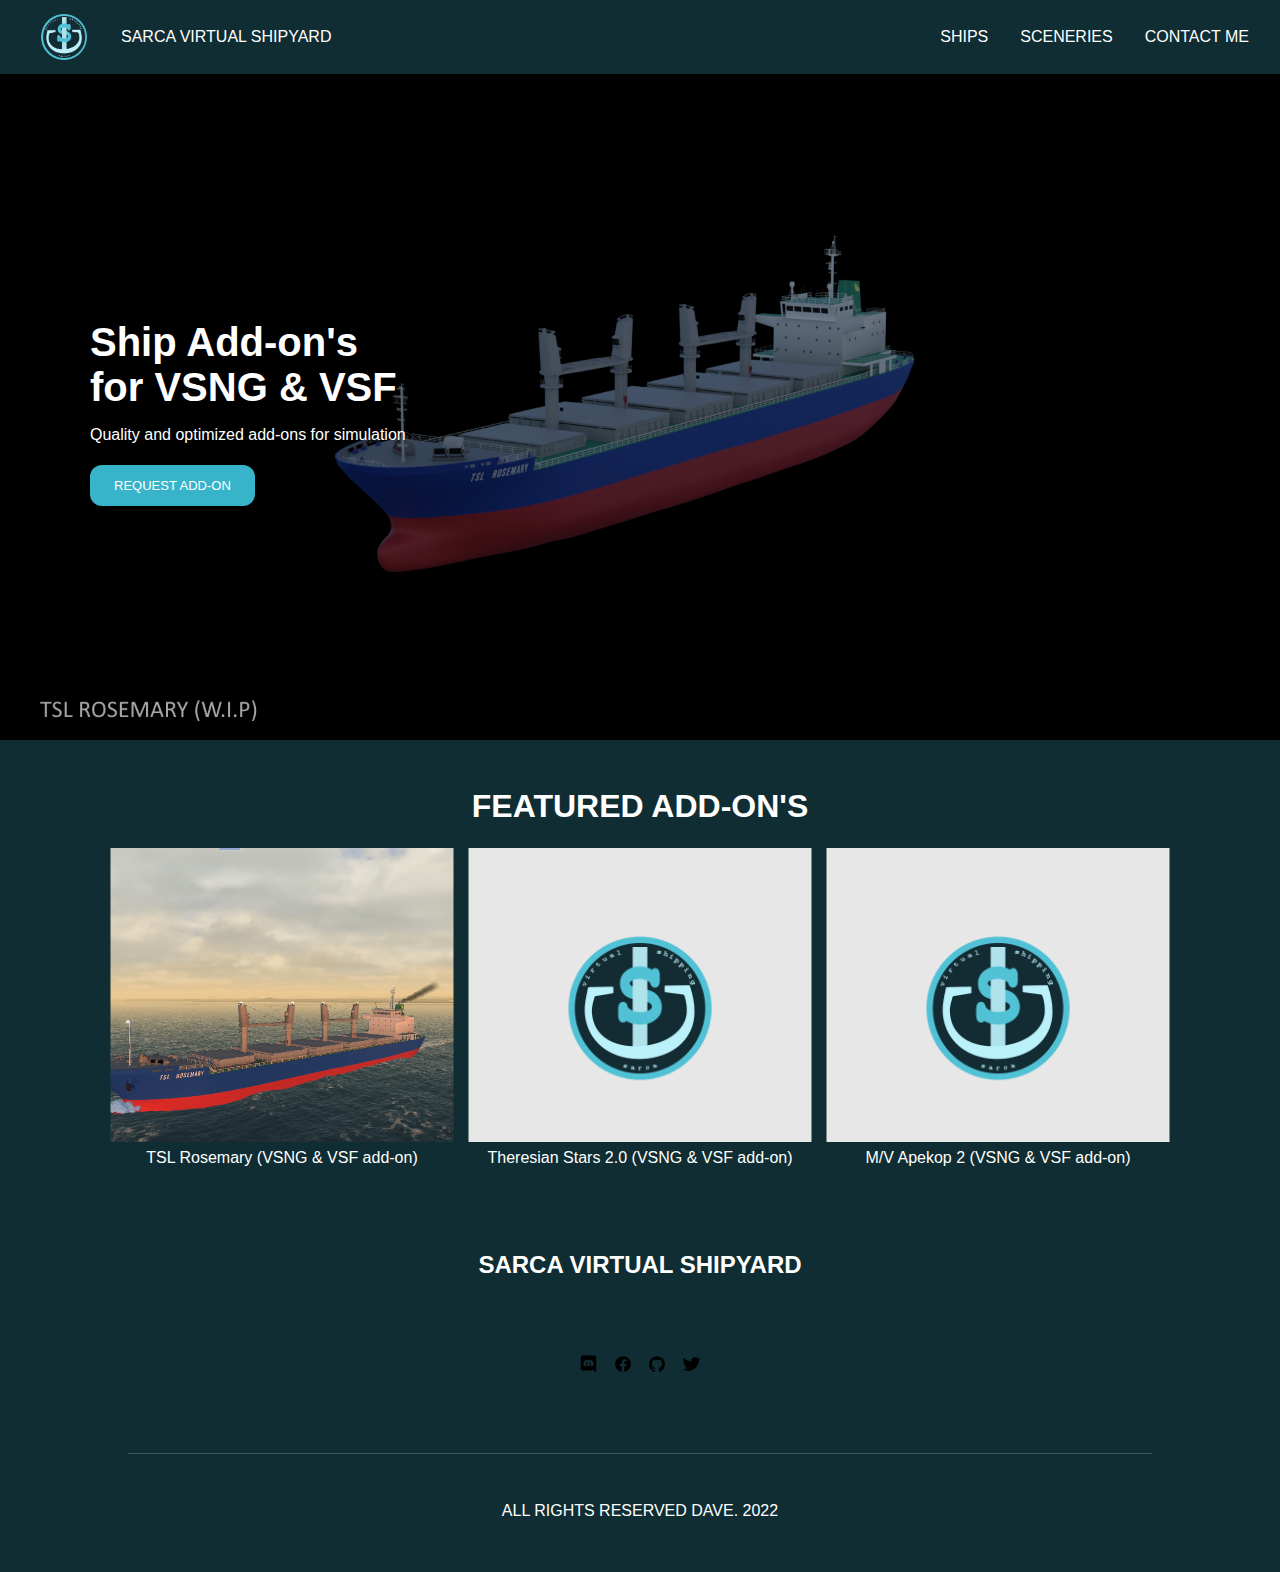
<file: index.html>
<!DOCTYPE html>
<html lang="en">

<head>
  <meta charset="UTF-8">
  <meta http-equiv="X-UA-Compatible" content="IE=edge">
  <meta name="viewport" content="width=device-width, initial-scale=1.0">
  <title>SARCA VIRTUAL SHIPYARD</title>

  <link rel="stylesheet" href="css/body.css">
  <link rel="stylesheet" href="css/header.css"> 
  <link rel="stylesheet" href="css/landing.css">

  <link rel="icon" href="image/favicon.png">


  <link href="https://fonts.cdnfonts.com/css/recoleta" rel="stylesheet">
  <link href="https://fonts.cdnfonts.com/css/recoleta" rel="stylesheet">

  <script type=module src=main.js></script>
  <script src="script.js" defer></script>

</head> 

<body>

<!-- NAV -->



<main-header></main-header>

<!--HERO PAGE -->
  <section id="hero">
    <div class="container">
      <div class="info">
        <h1>Ship Add-on's for VSNG & VSF</h1>
        <p>Quality and optimized add-ons for simulation</p>
        <a href="https://docs.google.com/forms/d/e/1FAIpQLSdLXvSR0Io7kQukSKx8YvQKBP89tJNQvRQG3OHATNMdVYkVLQ/viewform?usp=pp_url" target="_blank" > REQUEST ADD-ON </a>
      </div>
    </div>
  </section>
<!-- HERO END -->

<!-- LATEST RELEASE -->
  <section class="latest_release">
    <div class="latest_release_title">
      <H1>FEATURED ADD-ON'S</H1>
    </div>
    <div class="latest_release_container">

       <!-- IMAGES 01-->
      <div class="product_overview" id="productOne">

        <div class="image_container">
          <a href="/"><img class="product_img" 
          src="image/rosemary.png" alt="ROSEMARY"></a>
           <!-- OVERLAY --> 
           <a href="ship-info.html">
          <div class="text_overlay">
            <H3 class="overlay_title">TSL Rosemary (IMO:9527192)</H3>
            <p class="overlay_info">$20.99</p>
          </div>
        </a>
            <!-- OVERLAY -->
        </div>


        <div class="product_info">
          <a href="/ship-info.html" class="product_info"> TSL Rosemary (VSNG & VSF add-on) </a>
        </div>

      </div>
      <!-- IMAGES 01-->

     <!-- IMAGES 02-->
             <div class="product_overview" id="productTwo">

              <div class="image_container">
                <a href="/"><img class="product_img" 
                src="image/sarca nt.png" alt="ROSEMARY"></a>
                 <!-- OVERLAY --> 
                 <a href="ship-info.html">
                <div class="text_overlay">
                  <H3 class="overlay_title"> Theresian Stars 2.0</H3>
                  <p class="overlay_info">ETA</p>
                </div>
              </a>
                  <!-- OVERLAY -->
              </div>
      
      
              <div class="product_info">
                <a href="/ship-info.html" class="product_info"> Theresian Stars 2.0 (VSNG & VSF add-on) </a>
              </div>
      
            </div>
        <!-- IMAGES 02-->

        <!-- IMAGES 03-->
             <div class="product_overview" id="productThree">

              <div class="image_container">
                <a href="/"><img class="product_img" 
                src="image/sarca nt.png" alt="ROSEMARY"></a>
                 <!-- OVERLAY --> 
                 <a href="ship-info.html">
                <div class="text_overlay">
                  <H3 class="overlay_title">M/V Apekop 2 </H3>
                  <p class="overlay_info">ETA</p>
                </div>
              </a>
                  <!-- OVERLAY -->
              </div>
      
      
              <div class="product_info">
                <a href="/ship-info.html" class="product_info"> M/V Apekop 2 (VSNG & VSF add-on) </a>
              </div>
      
            </div>
        <!-- IMAGES 03-->



      

    </div>  

  </section>




<!-- LATEST RELEASE END-->

<!-- FOOTER START -->

<main-footer></main-footer>


<!-- FOOTER END -->




  


</body>
</html>
</file>
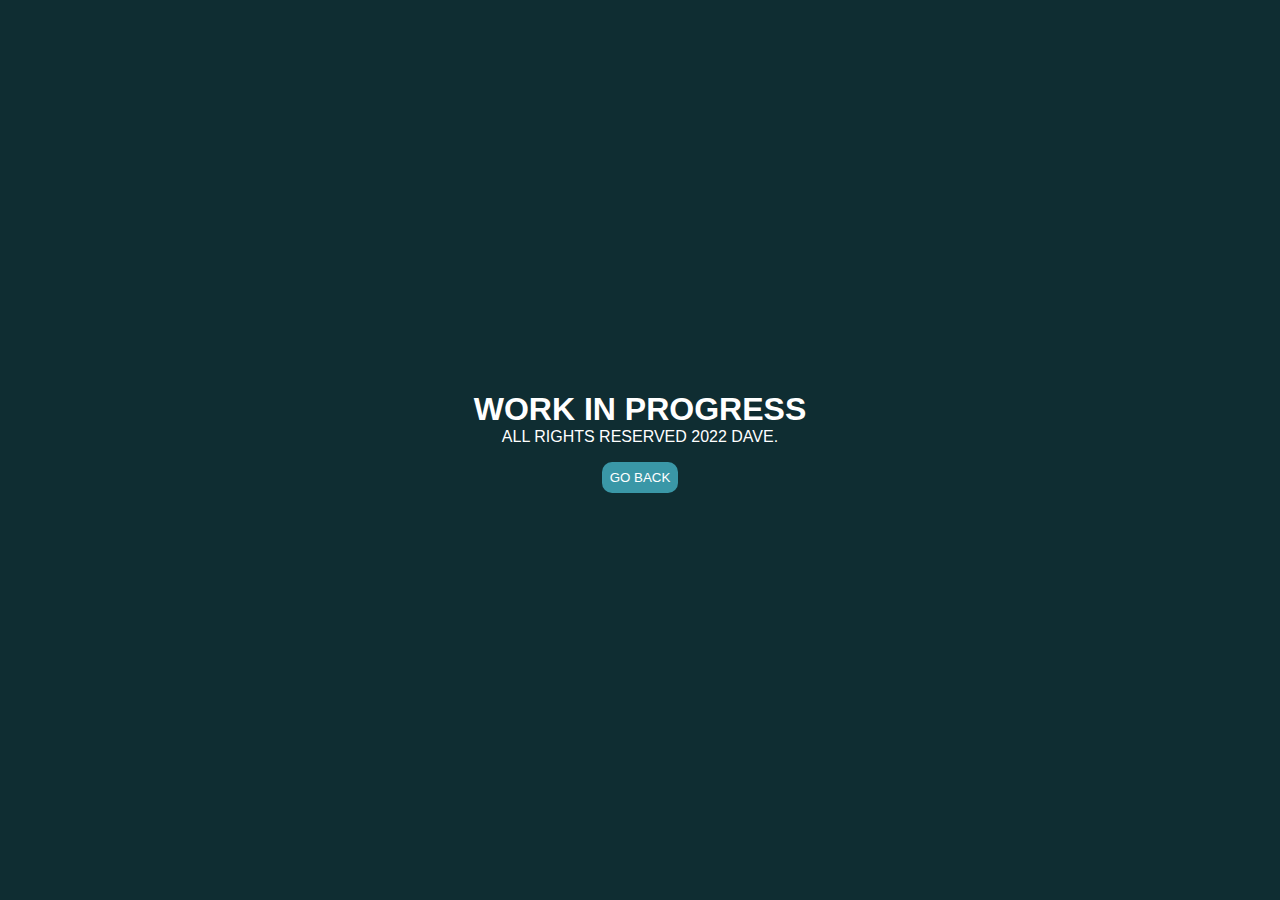
<file: about.html>
<!DOCTYPE html>
<html lang="en">
<head>
  <meta charset="UTF-8">
  <meta http-equiv="X-UA-Compatible" content="IE=edge">
  <meta name="viewport" content="width=device-width, initial-scale=1.0">
  <title>Ship Info</title>

  <link rel="stylesheet" href="css/body.css">
  <link rel="stylesheet" href="css/header.css">

  <link rel="icon" href="image/favicon.png">

  <link href="https://fonts.cdnfonts.com/css/recoleta" rel="stylesheet">
  <link href="https://fonts.cdnfonts.com/css/recoleta" rel="stylesheet">
</head>
<body>
  
  <div class="wip">
    <h1>WORK IN PROGRESS</h1>
    <p>ALL RIGHTS RESERVED 2022 DAVE. </p>
    <a href="index.html"><button class="back">
      GO BACK
    </button></a>
  </div>

</body>
</html>
</file>
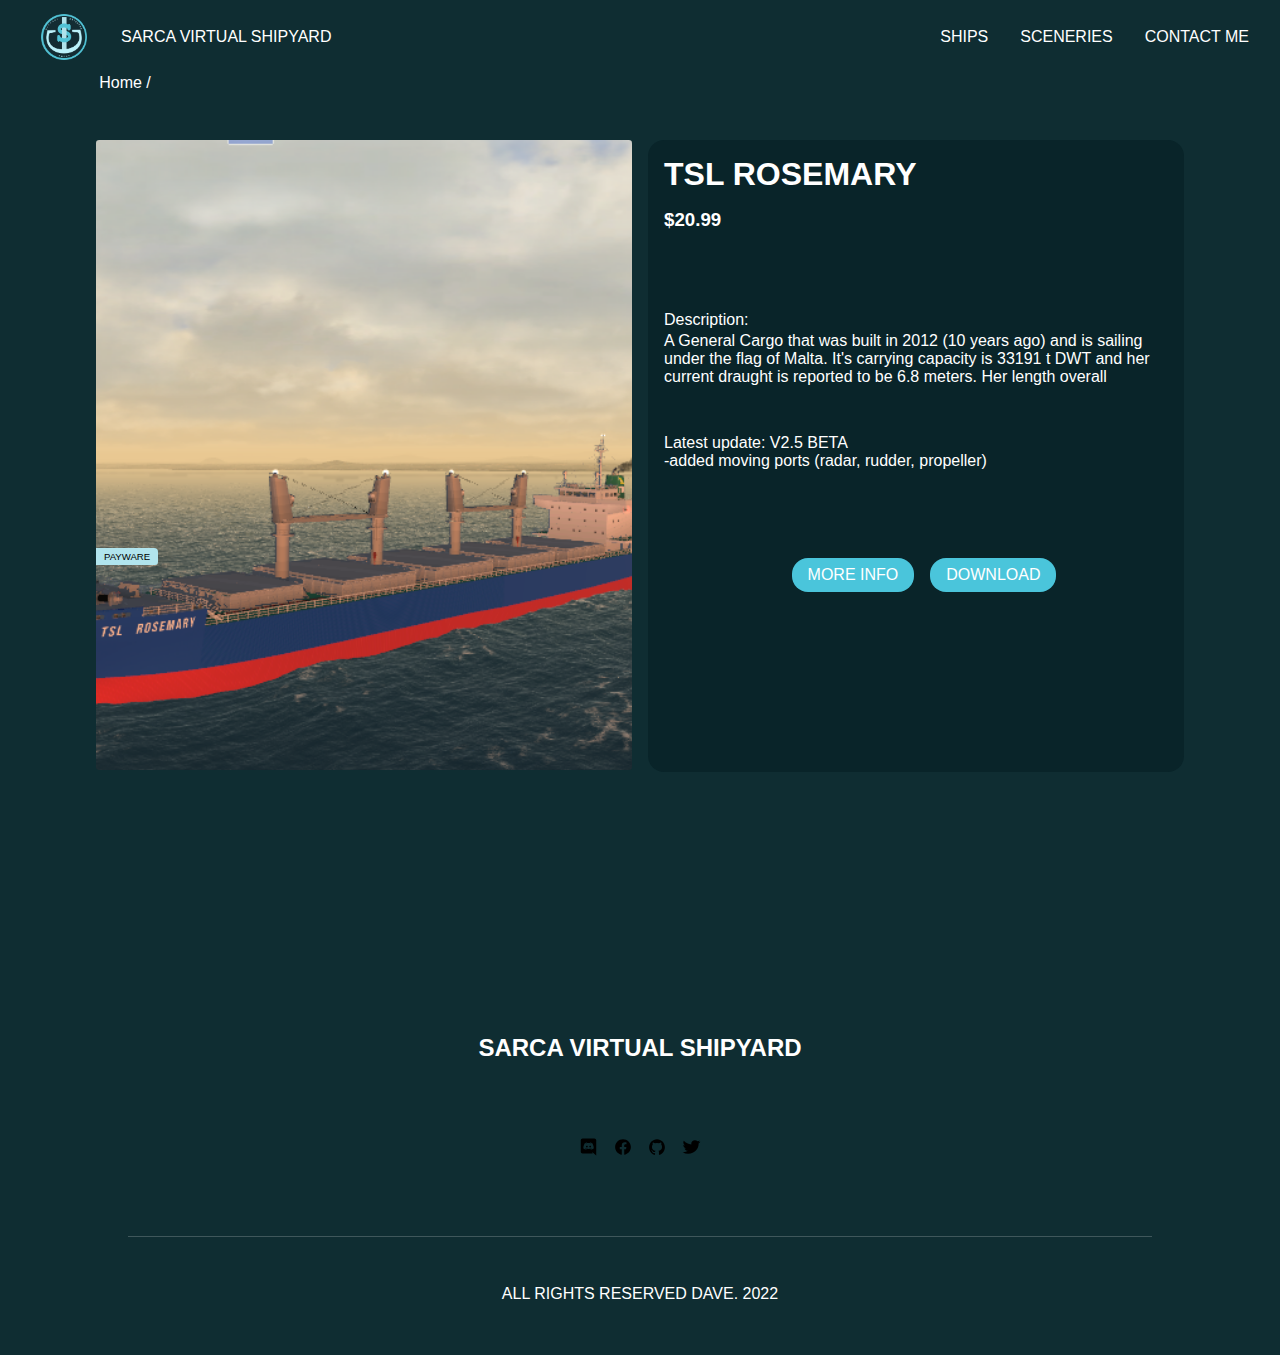
<file: ship-info.html>
<!DOCTYPE html>
<html lang="en">
<head>
  <meta charset="UTF-8">
  <meta http-equiv="X-UA-Compatible" content="IE=edge">
  <meta name="viewport" content="width=device-width, initial-scale=1.0">
  <title>Ship Info</title>

  <link rel="stylesheet" href="css/body.css">
  <link rel="stylesheet" href="css/header.css">
  <link rel="stylesheet" href="css/shipinfo.css">

  <link rel="icon" href="image/favicon.png">

  <link href="https://fonts.cdnfonts.com/css/recoleta" rel="stylesheet">
  <link href="https://fonts.cdnfonts.com/css/recoleta" rel="stylesheet">

  <script type=module src=main.js></script>
  <script src="script.js" defer></script>
</head>

<body>

<!-- NAV -->

<main-header></main-header>

<span class="addon_navigation">
  <p>Home / </p>

</span>

<section class="addon_info_container" id="rosemary">
  <div class="addon_info_preview">
    <div class="addon_img_container">
      <img src="/image/rosemary.png" alt="">

      <div class="addon_type">PAYWARE</div>
    </div>
    <div class="addon_details">
      <h2>TSL ROSEMARY</h2>
      <h3>$20.99</h3>
      <div class="addon_description">
        <p class="addon_description_title">
          Description:
        </p>
        <p>
          A General Cargo that was built in 2012
           (10 years ago) and is sailing under the flag of Malta.
          It's carrying capacity is 33191 t DWT and her current 
          draught is reported to be 6.8 meters. Her length overall 
          <!-- (LOA) is 177 meters and her width is 28.66 meters. However, in the virtual world. TSL Rosemary was built in 2022 and 
          is currently dry docked at SARCA's Shipyard. She has a cruising speed
          of 17.2 knots (top speed) and will serve the CEBU - MANILA - HONGKONG
        route after its maintenance. This was the largest ship built by SARCA.  -->
        </p>
        <p class="addon_update">Latest update: V2.5 BETA</p>
        <p>-added moving ports (radar, rudder, propeller)</p>

      </div>
  
      <div class="addon_footer">
        <a href="/">MORE INFO</a>
        <a href="/">DOWNLOAD</a>
      </div>
     
    </div>

    <div class="addon_info_back">
      <a href="/">RETURN TO PAGE</a>
    </div>
  </div>


</section>


<main-footer></main-footer>

  <!-- <div class="wip">
    <h1>WORK IN PROGRESS</h1>
    <p>ALL RIGHTS RESERVED 2022 DAVE. </p>
    <a href="index.html"><button class="back">
      GO BACK
    </button></a>
  </div> -->





</body>
</html>
</file>
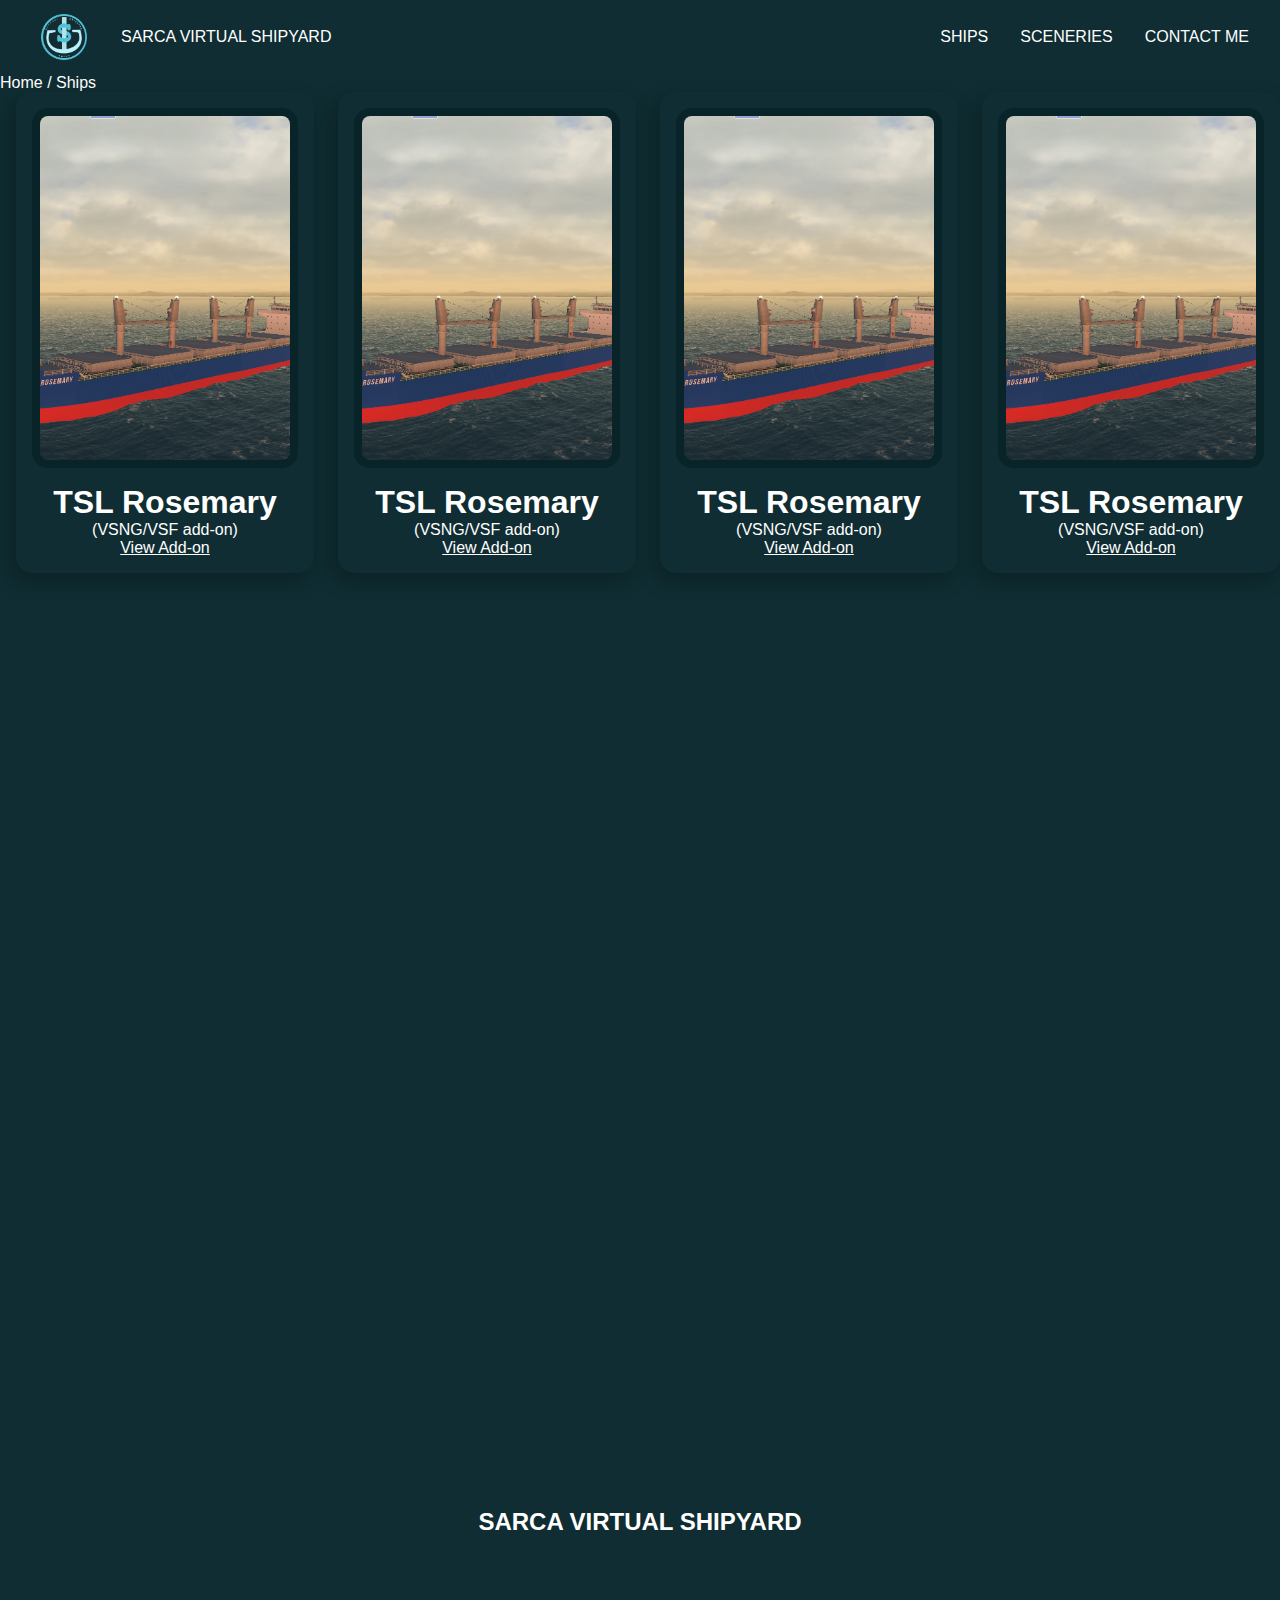
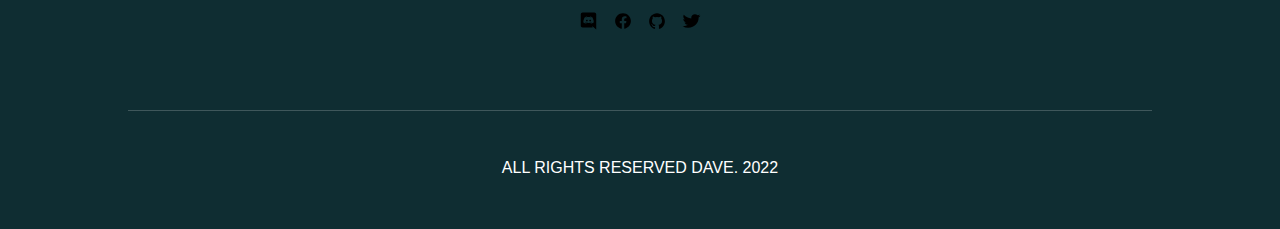
<file: ships.html>
<!DOCTYPE html>
<html lang="en">
<head>
  <meta charset="UTF-8">
  <meta http-equiv="X-UA-Compatible" content="IE=edge">
  <meta name="viewport" content="width=device-width, initial-scale=1.0">
  <title>Ship Info</title>

  <link rel="stylesheet" href="css/body.css">
  <link rel="stylesheet" href="css/header.css">
  <link rel="stylesheet" href="css/ships.css">

  <link rel="icon" href="image/favicon.png">

  <link href="https://fonts.cdnfonts.com/css/recoleta" rel="stylesheet">
  <link href="https://fonts.cdnfonts.com/css/recoleta" rel="stylesheet">

  <script type=module src=main.js></script>
  <script src="script.js" defer></script>
 
  <main-header></main-header>

  <section class="ships_container">

    <span class="addon_navigation">
      <p>Home / Ships</p> 
    </span>  


    <section class="ships_preview_grid_container">

      <div class="ships_grid_card">
          <!-- <div class="ships_product_grid"> -->
            <div class="ships_grid_image">
              <img src="/image/rosemary.png" alt="">  
            </div>
            <div class="ships_grid_info">
              <h1>TSL Rosemary</h1>
              <p>(VSNG/VSF add-on)</p>
              <!-- <p>Release: BETA<p>
              <p>Version: v2.5</p>
              <p>Author: DAVE.</p> -->
              <a href="/">View Add-on</a>
            </div>
      </div>
     </div>

     <div class="ships_grid_card">
      <!-- <div class="ships_product_grid"> -->
        <div class="ships_grid_image">
          <img src="/image/rosemary.png" alt="">  
        </div>
        <div class="ships_grid_info">
          <h1>TSL Rosemary</h1>
          <p>(VSNG/VSF add-on)</p>
          <!-- <p>Release: BETA<p>
          <p>Version: v2.5</p>
          <p>Author: DAVE.</p> -->
          <a href="/">View Add-on</a>
        </div>
  </div>
 </div>

 <div class="ships_grid_card">
  <!-- <div class="ships_product_grid"> -->
    <div class="ships_grid_image">
      <img src="/image/rosemary.png" alt="">  
    </div>
    <div class="ships_grid_info">
      <h1>TSL Rosemary</h1>
      <p>(VSNG/VSF add-on)</p>
      <!-- <p>Release: BETA<p>
      <p>Version: v2.5</p>
      <p>Author: DAVE.</p> -->
      <a href="/">View Add-on</a>
    </div>
</div>
</div>

<div class="ships_grid_card">
<!-- <div class="ships_product_grid"> -->
<div class="ships_grid_image">
  <img src="/image/rosemary.png" alt="">  
</div>
<div class="ships_grid_info">
  <h1>TSL Rosemary</h1>
  <p>(VSNG/VSF add-on)</p>
  <!-- <p>Release: BETA<p>
  <p>Version: v2.5</p>
  <p>Author: DAVE.</p> -->
  <a href="/">View Add-on</a>
</div>
</div>
</div>

 
 

     



    
      

      
    </section>
  </section>

      
  
 




  <!-- <div class="wip">
    <h1>WORK IN PROGRESS</h1>
    <p>ALL RIGHTS RESERVED 2022 DAVE. </p>
    <a href="index.html"><button class="back">
      GO BACK
    </button></a>
  </div> -->

  <main-footer></main-footer>

</body>
</html>
</file>
<file: css/body.css>
* {
  font-family: Recoleta, sans-serif;

  margin: 0;
  padding: 0;

  box-sizing: border-box;

  color: white;

  /* remove blue outline on click - mobile */

  -webkit-tap-highlight-color: rgba(0, 0, 0, 0);
}

input,
textarea,
button,
select,
a {
  -webkit-tap-highlight-color: rgba(0, 0, 0, 0); 
}

a:focus, 
a:visited,
a:active{
  outline: none;
}


b {
  background-color: #0f2d32;
}

.latest_release {
  display: flex;  
  flex-direction: column;
  align-items: center;

  width: 100%;
  height: 100%;
 

  background-color: #0f2d32;
  
}

.latest_release_title {
  margin-bottom: 20px;
  margin-top: 3rem;
}

.latest_release_container {
  width: 100%;
  height: 100%;

 
  display: flex;
  flex-direction: row;
  justify-content: center;

  gap: .5em;
}

.product_overview {
  position: relative;
  display: flex;
  flex-direction: column;
  height: 100%;
  width: 350px;

}

.product_img {
  position: relative;
  width: 100%;
  height: 300px;

  object-fit: cover;
  scale: 98%;


}


.product_info {
  font-family: 'Gill Sans', 'Gill Sans MT', Calibri, 'Trebuchet MS', sans-serif;
  font-weight: 100;

  text-align: center;
  text-decoration: none;
}

.text_overlay {
  position: absolute;

  width: 98.9%; 
  height: 91.25%;

  margin-left: .14rem;

  display: flex;
  flex-direction: column;
  align-items: center;
  justify-content: center;

  cursor: pointer;

  background-color: rgba(0, 0, 0, 0.603);

  opacity: 0;

  scale: 99.2%;
  bottom: 27.12px;
 }

.text_overlay:hover {
  opacity: 1;

  transition: all 0.3s ease-in-out;
 
}

.overlay_title, .overlay_info {
  background-color: rgba(0, 0, 0, 0);



  font-family: sans-serif;

 }

.overlay_title {
  padding-top: 150px;
  padding-bottom: 20px;

  font-weight: lighter;
}

/* FOOTER */

  .footer_container {
    display: flex;
    flex-direction: column;
    justify-content: center;
    align-items: center;


    background-color: #0f2d32;



    gap: 1rem;

    height: 45vh;

  } 

  .footer_socials {
    
    display: flex;
    flex-direction: column;
    justify-content: center;
    align-items: center;


    width: 80%;
    height: 50%;


    margin-top: 2rem;
    margin-bottom: 2rem;

    border-bottom-style: solid;
    border-bottom-width: 0.05cm;
    border-bottom-color: #3F575B;
    
  }


  .footer_social_links {
    display: flex;
    flex-direction: row;
    justify-content: center;
    align-items: center;
    gap: 1rem;

    height: 100%;
    width: 90%;  



  }    

  .footer_social_links a {
      width: 2%;
  
   }

  


/* FOOTER */



 @media (max-width: 768px) {
  .latest_release {
    display: flex;
    flex-direction: column;
    justify-content: space-around;

    width: 100%;
    height: auto;
  }

  .latest_release_container {
    display: flex;
    flex-direction: column;
    align-items: center;

    row-gap: 30px;
    margin-top: 5rem;
    width: 100%;
  }

  .product_overview {
    position: relative;
    width: 70%;
    height: 25rem;


    
    display: flex;
    flex-direction: column; 
    justify-content: space-between;

  }

  .product_img {
    position: relative;
    width: 100%;  
    height: 300px;

    object-fit: cover;
    margin-bottom: 15px;
  
  }

  .product_info {
    bottom: 0;

    height: 100%;

    font-family: 'Gill Sans', 'Gill Sans MT', Calibri, 'Trebuchet MS', sans-serif;
    font-weight: 100;

    text-align: center;
  }

  .text_overlay {
    position: absolute;

    background-color: rgba(0, 0, 0, 0.603);

    top: 0;

    width: 100%;
    height: 75%;

    bottom: 2px;
    scale: 98%;
    margin: 0;

    cursor: pointer;

    display: flex;
    flex-direction: column;
    align-items:  center;
    justify-content: center;
    opacity: 0;

  }

  .text_overlay:hover {
    opacity: 1;

    transition: 0.5s ease-in-out;
  }

  @media (max-width: 681px) {
    .latest_release_container {
      flex-wrap: wrap;
    }
  }

  /* FOOTER */

  .footer_container {
    display: flex;
    flex-direction: column;
    justify-content: center;
    align-items: center;


    background-color: #0f2d32;
    
    height: 100%;
  }

  .footer_socials {
    display: flex;
    flex-direction: column;
    justify-content: center;
    align-items: center;


    width: 90%;
    height: 20vh;

    border-bottom-style: solid;
    border-bottom-width: 0.05cm;
    border-bottom-color: #3F575B;
    margin-top: 1rem;
  }

  .footer_social_links {
    display: flex;
    flex-direction: row;
    justify-content: center;
    gap: 1rem;

    height: 10vh;
    width: 90%;

  }

  .footer_social_links a {
    margin-top: 0.1rem;

    width: 5%;

  }

  .footer_contact {
    margin-top: 5rem;

    display: flex;
    flex-direction: column;
    row-gap: 1rem;

    align-items: center;

    height: 15vh;
    width: 100%;
  }

  .footer_contact h4 {
    font-family: sans-serif;
    font-weight: 200;
  }
  
  .footer_contact input {
    border-style: none;
    border-radius: 2px;

    padding: .5rem;

    width: 60%;

    outline: none;



    color: black;
  }

  .footer_form  {
    display: flex;
    flex-direction: row;
    justify-content: center;
    width: 100%;
    height: auto;



  }
  
  .footer_send  {
    color: black;

  }

  .footer_cc {
    display: flex;
    align-items: center;
    height: 100%;

  
  }

  .footer_cc p {
    font-size: 10px;
  }

 

  }
  
  @media  (max-width:360px) {
    .footer_socials h2 {
    font-size: 1rem;
    }
  }
    
 


  

  /* FOOTER */



/* }SHIP INFO */

.wip {
display: flex;
flex-direction: column;
align-items: center;
justify-content: center;

padding-top: 100 px;

font-family: sans-serif;

max-width: 100%;
height: 100vh;
background-color: #0f2d32;

}

.back {
  margin: 1rem 0;
  border-style: none;
  border-radius: 10px;

  background-color: #3A97A7;

  padding: 0.5rem;

  cursor: pointer;
}
</file>
<file: css/header.css>
.navbar {
  display: flex;
  justify-content: space-between;
  align-items: center;
  flex-direction: row;
  top: 0;
  height: 74px;

  text-align: center;
  width: 100%;
  padding: 0 15px;

  color: white;

  z-index: 99;
  
  background-color: #0f2d32;

}

 .navbar_container {
  display: flex;
  justify-content: space-between;
  align-items: center;

  margin: 0 auto;
  width: 100%;
} 

.logo_title {
  display: flex;
  justify-content: center;
  align-items: center;
  
  height: 100%;

 margin-left: 12px;
}

.img_logo {
  height: 100%;
}

#logo {
  scale: 62%;
  cursor: pointer;

  height: 100%;
  
}

.name {
  font-size: 1rem;
  font-style: normal;
  font-weight: 300; 

  padding-left: 20px;
  cursor: pointer;
}

.name a {
  text-decoration: none;
}

.navbar_menu {

  display: flex;
  justify-content: center;
  align-items: center;


}

.navbar_items {
  font-family: sans-serif;
  text-align: center;

  padding: 0 1rem;
  list-style: none;
  display: flex;
}

.navbar_links {
  text-decoration: none;
  color: white;

}

.navbar_links:hover {
  cursor: pointer;

  color: #51C2D5;
}

.hamburger {
  display: none;
  cursor: pointer;
}

.bar {
  display: block;
  width: 25px;
  height: 3px;
  margin: 5px 0;
  transition: all 0.3s ease;
  background-color: white;
}
 @media (max-width: 768px) {
  .hamburger {
    display: block;


  }

  .hamburger.active .bar:nth-child(2){
    opacity: 0;
  }
  .hamburger.active .bar:nth-child(1){
    transform: translateY(8px) rotate(45deg); 
  }
  .hamburger.active .bar:nth-child(3){
    transform: translateY(-8px) rotate(-45deg); 
  }

  .navbar {
    display: flex;
    flex-direction: row;
    justify-content: space-between;
    width: 100%;


    margin: 0;
    box-sizing: border-box;

 
  }



  .navbar_menu {
    position: fixed;
    top: -1000px;
    gap: 0;
    flex-direction: column;
    background-color: #0f2d32;
    width: 100%;
    text-align: center;
    transition: 0.3s;
    left: 0;

    z-index: 999;
  }

  .navbar_items {
    margin: 20px 0;
    color: white;
  }

  .navbar_menu.active {
    top: 70px;
    left: 0;
 
    
  
  }

  .name {
    display: none;
  }

  #logo {
    scale: 60%;
  }

  .navbar_links { 
    display: flex;
  }
 }
</file>
<file: css/landing.css>
#hero {

  width: 100%;
  height: 74vh;



  background:linear-gradient(rgba(0, 0, 0, 0.096),
   rgba(0, 0, 0, 0.363)), url('/image/tsl_rosemary.png') 
  no-repeat center / cover;
}

.container {
  width: 90%;
  height: 100%;
  max-width: 1100px;

  margin: 0 auto;

  display: flex;
  align-items: center;
  justify-self: center;
}

.container .info h1 {
  max-width: 20rem;
  font-size: 2.5rem;
  margin-bottom: 1rem;
}

.container .info p {
  max-width: 20rem;
  margin-bottom: 2rem;

  font-family: sans-serif;
}

.container .info a {
  text-decoration: none;

  background-color:  #37b4ca;
  border-style: none;
  border-radius: .75rem;

  padding: .8rem 1.5rem;

  font-family: sans-serif;
  font-size: small;
}

.container .info a:hover {
  background-color: #4ac5db;
}

@media (max-width: 768px) {
/* 
#hero {
  background-size: cover;

  height: 50vh;
} */

 .container {
  display: flex;
  justify-content: center;
  align-self: center;
 } 

.container .info h1 {
  
  max-width: 100%;
  font-size: 1.5rem;
}

.container .info p {
  font-size: .9rem;
  text-align: center;
}

.container .info a {
  font-size: 0.7rem;
  margin-left: 4.75rem;

  padding: .7rem 2rem;
  
}
}

@media (max-width: 500px) {
 #hero {
  height: 55vh;
 }
}

@media (max-width: 360px) {
  #hero h1 {
   font-size: 1rem;
   margin-left: 1.8rem;
  }

  #hero a {
    margin: 0;

    margin-left: 3.5rem;

  }
}
</file>
<file: css/shipinfo.css>
* {
  font-family: sans-serif;


}


 
@media (min-width: 768px ) {
  .addon_navigation p{
    background-color: #0f2d32;
    
    padding-left: 6.2rem;
  }



  .addon_info_container {
    background-color: #0f2d32;
  
    display: flex;
  
    justify-content: center;

    padding-top: 3rem;
  
  }

   .addon_info_preview {
    width: 85%;
  
    display: flex;
    flex-direction: row;
  
    height: 90vh;
  } 
  
  .addon_img_container {
    flex: 1;
    /* border-style: solid; */

    position: relative;
  }
  
  .addon_img_container img {
    width: 100%;
    height: 70vh;
  
    object-fit: cover;
    object-position: center;

    border-radius: .2rem;
  }

  .addon_type {
    position: absolute;
    top: 25.5rem;

    background-color: rgb(177,228,237);
    color: black;

    font-size: .6rem;

    padding: .2rem .5rem;

    border-top-right-radius: .25rem;
    border-bottom-right-radius: .2rem;
  }
  
  .addon_details {
    flex: 1;
    margin-left: 1rem;
    background-color: #092429;

    height: 78%;

    border-radius: 1rem;
  }
  
  .addon_details h2, h3, p {
    padding-left: 1rem;
    padding-right: 1rem;
  }
  
  .addon_details h2 {
    margin-bottom: 1rem;

    font-size: 2rem;

    padding-top: 1rem;
  }

  .addon_details h3{
    padding-bottom: 5rem;
  }



  .addon_details p {
    font-size: 1rem;
 

  }

  .addon_description_title {
    padding-bottom: .2rem;
  }

  .addon_update {
    margin-top: 3rem;
  }

  .addon_footer {
    margin-top: 2.5rem;

    display: flex;

    justify-content: center;
    
  }

  .addon_footer a {
    text-decoration: none;
    text-align: center;

    margin-left: 1rem;
    margin-top: 3rem;

    background-color: #4ac5db;

    padding: .5rem 1rem;

    border-radius: 1rem;

  

  }
  
  
  
  
  
  .addon_info_back {
    display: none;
  } 

}


@media (max-width: 768px) {

  .addon_navigation p{
    background-color: #0f2d32;

    padding-left: 2rem;
  }  

.addon_info_container {
  background-color: #0f2d32;

  height: 110VH;

  display: flex;
  flex-direction: column;
  align-items: center;

  padding-top: 2rem;
}

.addon_info_preview {
  /* border-style: solid; */

  width: 95%;
  height: 103vh;
  
  

  border-radius: 1rem;
}

.addon_img_container {
 width: 100%;
 height: 50vh;
 position: relative;

 padding-top: 1rem;
 padding-left: 1rem;
 padding-right: 1rem;

/* 
 border-style: solid;
 border-color: red; */
}

.addon_img_container img {
  width: 100%;
  height: 100%;

  border-radius: .3rem;

  object-fit: cover;
}

.addon_type {
  position: absolute;

  top: 17.5rem;

  font-size: .7rem;

  padding: .2rem .5rem;

  background-color: rgb(177,228,237);
  color: black;
}



.addon_details {
  height: 42vh;

 /* border-style: solid;
 border-color: rgb(0, 110, 255) */

 background-color: #092429;
 

 border-radius: 1rem;

 margin-left: 1rem;
 margin-right: 1rem;

}

@media (max-width: 411px) {
  .addon_details {
    height: 43vh;
  
   /* border-style: solid;
   border-color: rgb(0, 110, 255) */
  
 
  
   border-radius: 1rem;
  
   
  }

  .addon_info_back a {
    padding: .35rem .25rem;
  }
}

.addon_details h2 {
  margin-top: 1rem;


  padding: .5rem 1rem;
}

.addon_details h3 {
  margin-top: .5rem;
  padding: 0 1rem;
}

.addon_details p {
  padding: 0 1rem;
  font-size: .9rem;
  margin-top: 1rem;
}

.addon_footer  {
  padding: 0 1rem;
  margin-top: 1rem;
  
}

.addon_footer a {
  text-decoration: none;

  font-size: .5rem;

  margin-right: 1rem;

  padding: .4rem;

  border-radius: .4rem;

  background-color: #4ac5db;


}

.addon_info_back {
  margin-top: 1rem;

  display: flex;
  justify-content: center;
}

.addon_info_back a {
  text-decoration: none;

  background-color: #4ac5db;

  padding: .7rem 5rem;

  border-radius: 2.5rem;
}

}
</file>
<file: css/ships.css>
@media (min-width: 768px){
  .ships_container {
    background-color: #0f2d32;

    height: 150vh;
  }

  .ships_preview_grid_container {
    display: grid;
    grid-template-columns: 1fr 1fr 1fr 1fr;
    gap: 1.5rem;

    width: 100%;
    max-width: 100%;

    padding-left: 1rem;
  }



  .ships_grid_card {
    display: flex;
    flex-direction: column;
 
    width: 100%;

    padding: 1rem;

    /* background-color: #092429; */

    border-radius: 1rem;
   
    box-shadow: -5px 8px 20px rgba(0, 0, 0, 0.253);
  }

  .ships_grid_image {
    width: 100%;
    height: 40vh;

    background-color: #092429;
    border-radius: 1rem;

  }

  .ships_grid_image img {
    width: 100%;
    height: 100%;
    object-fit:cover ;
 
    border-radius: 1rem;
    padding: .5rem;
  }

  .ships_grid_info {
    padding-top: 1REM;
 
    
    text-align: center;
   }
}



@media (max-width: 768px) {
  .ships_container {
    background-color: #0f2d32;

    height: 150vh;
  }

  .ships_preview_grid_container {
    display: grid;
    grid-template-columns: 1fr 1fr;
    gap: 1.5rem; 
 

    width: 100%;
    max-height: 100%;

   padding-left: .5rem;
   padding-right: .5rem;
  }



  .ships_grid_card {
   display: flex;
   flex-direction: column;
  

   /* background-color: #092429; */
 
  border-radius: 1rem;
   
   height: 40vh;
   width: 100%;

   margin-top: 1rem;
   padding-top: 1rem;

   box-shadow: -5px 8px 20px rgba(0, 0, 0, 0.253);

  }

  .ships_grid_image {
    width: 100%;
    height: 50%;

    padding-left: 1rem;
    padding-right: 1rem;
  }

  .ships_grid_image img {
    width: 100%;
    height: 100%;

    object-fit: cover;
  }

  .ships_grid_info {
   padding-top: 1REM;

   
   text-align: center;
  }
}
</file>
